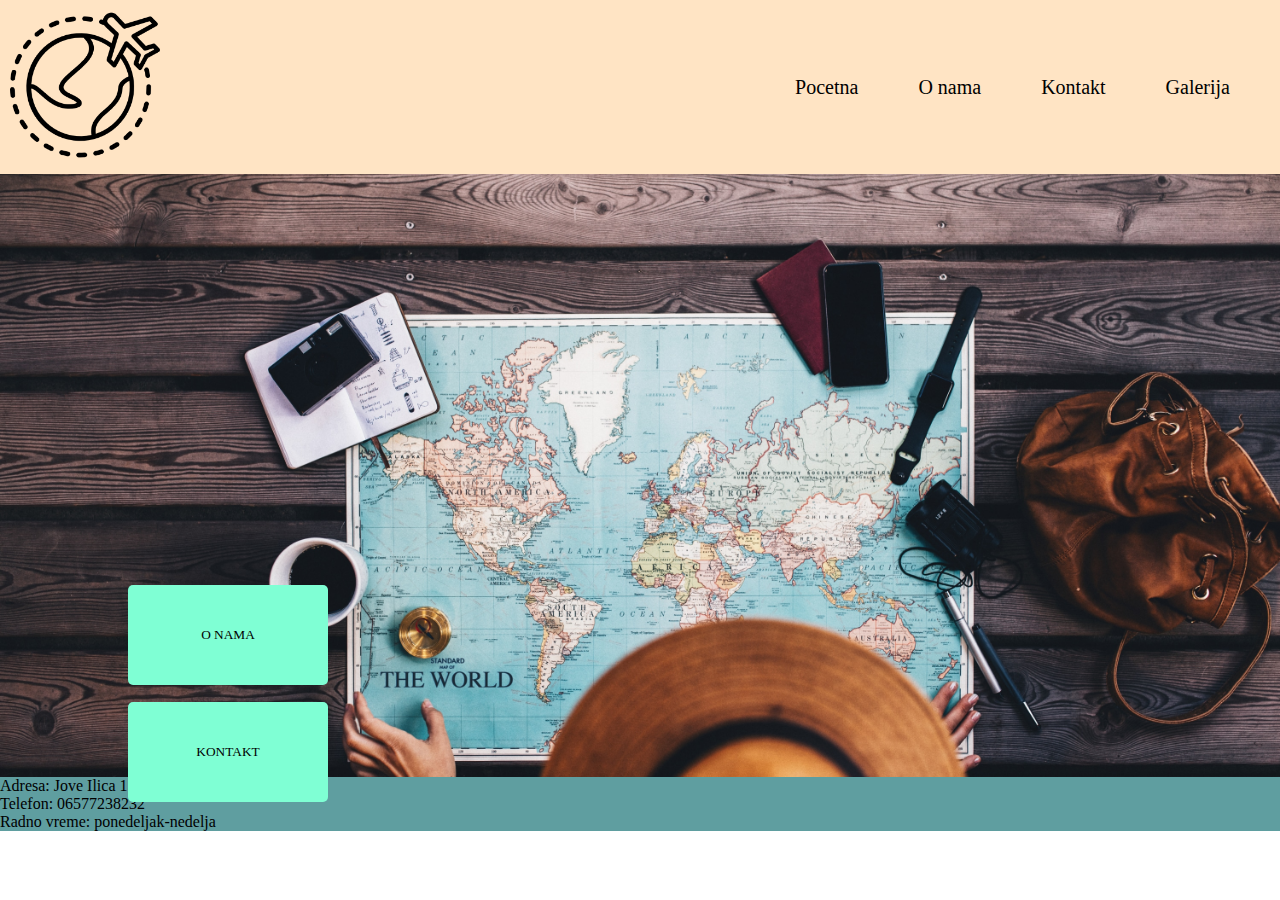
<file: index.html>
<!DOCTYPE html>
<html lang="en">
<head>
    <meta charset="UTF-8">
    <meta name="viewport" content="width=device-width, initial-scale=1.0">
    <title>PutujSaNama</title>
    <link rel="stylesheet" href="css/index.css">
</head>
<body>

    <nav>
        <div class="menu">

    <div class="logo">
        <a href="https://www.google.com/search?q=logo+png+travel&sca_esv=581867933&rlz=1C1CHZN_enRS981RS981&tbm=isch&sxsrf=AM9HkKlo5PCEzsz7pQgrgHMdvAbKjxh9zA:1699868065065&source=lnms&sa=X&sqi=2&ved=2ahUKEwjtoLuB1sCCAxUFJxAIHXOSC8YQ_AUoAXoECAIQAw&biw=1600&bih=722&dpr=1.2#imgrc=-eE0hW3xyGFp9M">
        <img src="img/world.png" alt="logo" width="150px" height="150px">
        </a>   
    </div>
        <ul>
            <li><a href="index.html">Pocetna</a></li>
            <li><a href="oNama.html">O nama</a></li>
            <li><a href="kontakt.html">Kontakt</a></li>
            <li><a href="galerija.html">Galerija</a></li>
        </ul>
        </div>
    </nav>







<div class="glavniDiv">

<button class="dugme1 dugme"><a href="oNama.html">O NAMA</a></button>
 
<button class="dugme2 dugme"><a href="kontakt.html">KONTAKT</a></button>

</div>


    <div class="pozadina">

    </div>


<footer>

   <p>Adresa: Jove Ilica 154</p> 
   <p>Telefon: 06577238232</p> 
   <p>Radno vreme: ponedeljak-nedelja</p> 
</footer>




    
</body>
</html>
</file>
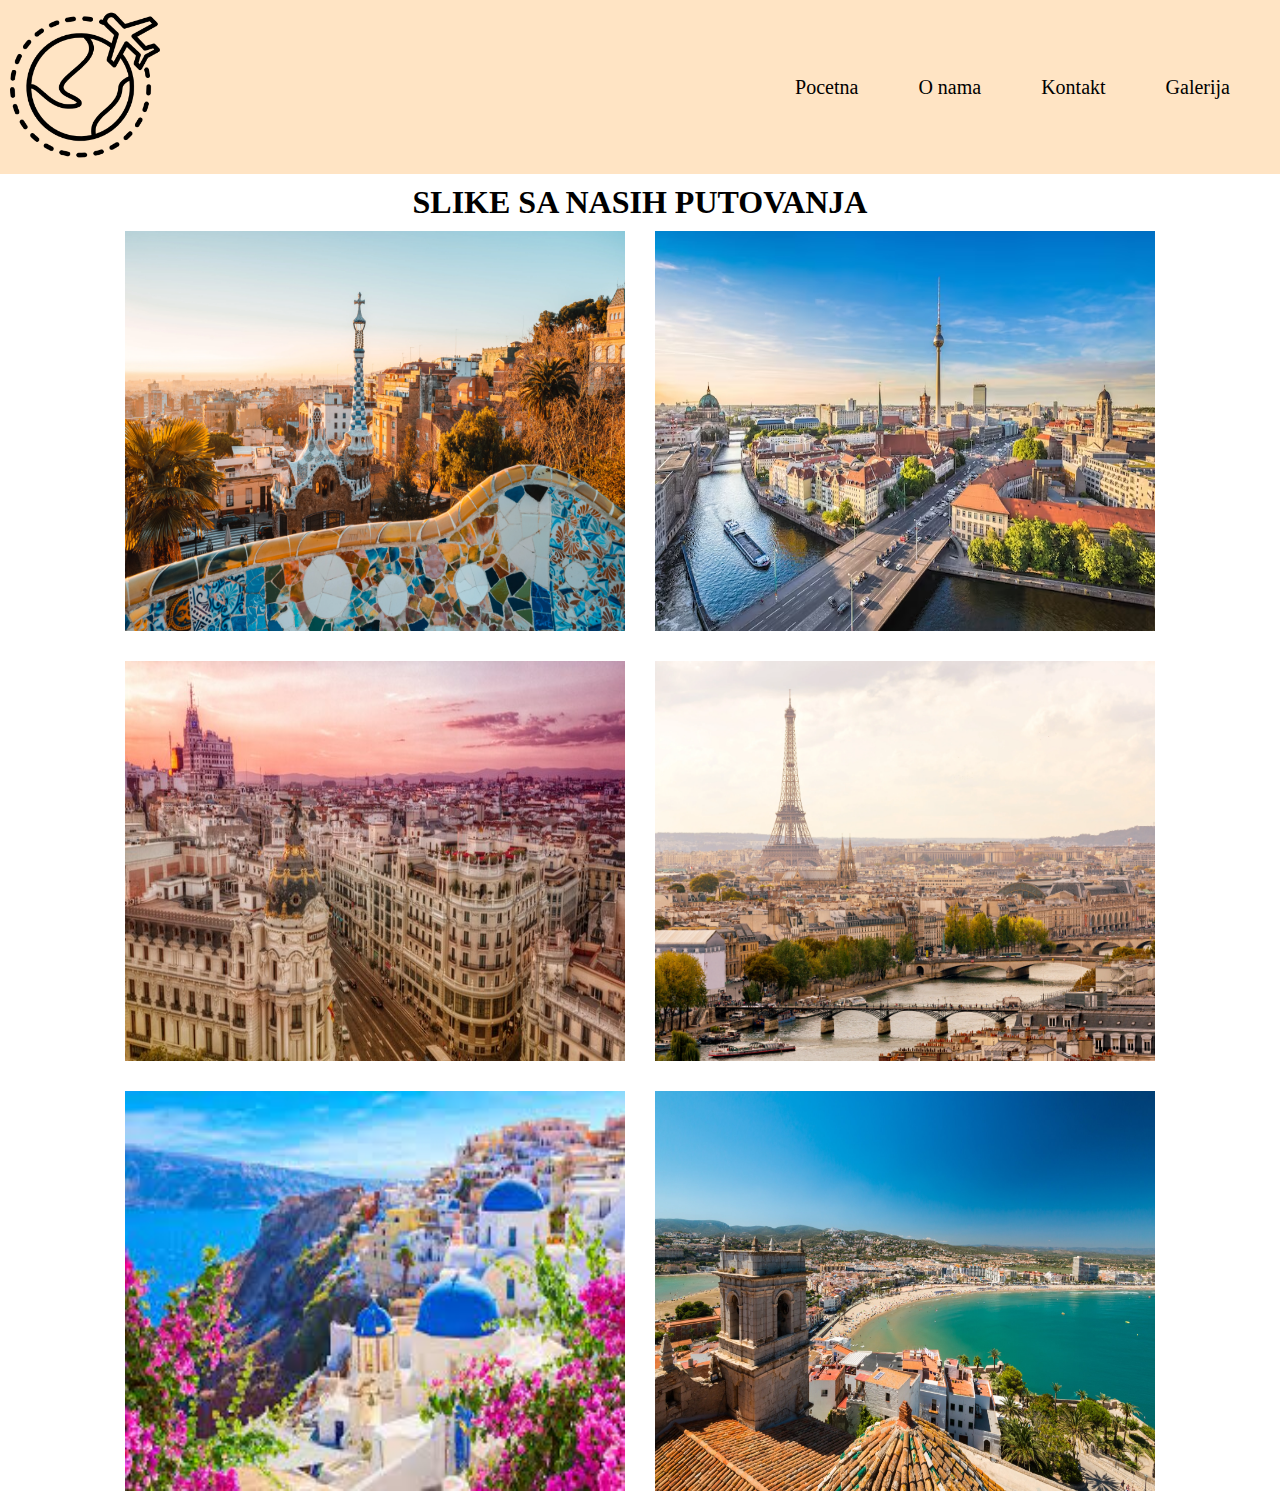
<file: galerija.html>
<!DOCTYPE html>
<html lang="en">
<head>
    <meta charset="UTF-8">
    <meta name="viewport" content="width=device-width, initial-scale=1.0">
    <title>Galerija</title>
    <link rel="stylesheet" href="/css/galerija.css">
</head>
<body>
    <nav>
        <div class="menu">

    <div class="logo">
        <a href="https://www.google.com/search?q=logo+png+travel&sca_esv=581867933&rlz=1C1CHZN_enRS981RS981&tbm=isch&sxsrf=AM9HkKlo5PCEzsz7pQgrgHMdvAbKjxh9zA:1699868065065&source=lnms&sa=X&sqi=2&ved=2ahUKEwjtoLuB1sCCAxUFJxAIHXOSC8YQ_AUoAXoECAIQAw&biw=1600&bih=722&dpr=1.2#imgrc=-eE0hW3xyGFp9M">
        <img src="img/world.png" alt="logo" width="150px" height="150px">
        </a>   
    </div>
        <ul>
            <li><a href="index.html">Pocetna</a></li>
            <li><a href="oNama.html">O nama</a></li>
            <li><a href="kontakt.html">Kontakt</a></li>
            <li><a href="galerija.html">Galerija</a></li>
        </ul>
        </div>
    </nav>

<h1 class="naslov">SLIKE SA NASIH PUTOVANJA</h1>
<div class="galerija">

    <img src="img/barselona.webp" alt="barsa">
    <img src="img/berlin.avif" alt="berlin">
    <img src="img/madrid.jpg" alt="berlin">
    <img src="img/paris.webp" alt="berlin">
    <img src="img/santorini.jpeg" alt="berlin">
    <img src="img/valencia.jpg" alt="">



</div>


    
</body>
</html>
</file>
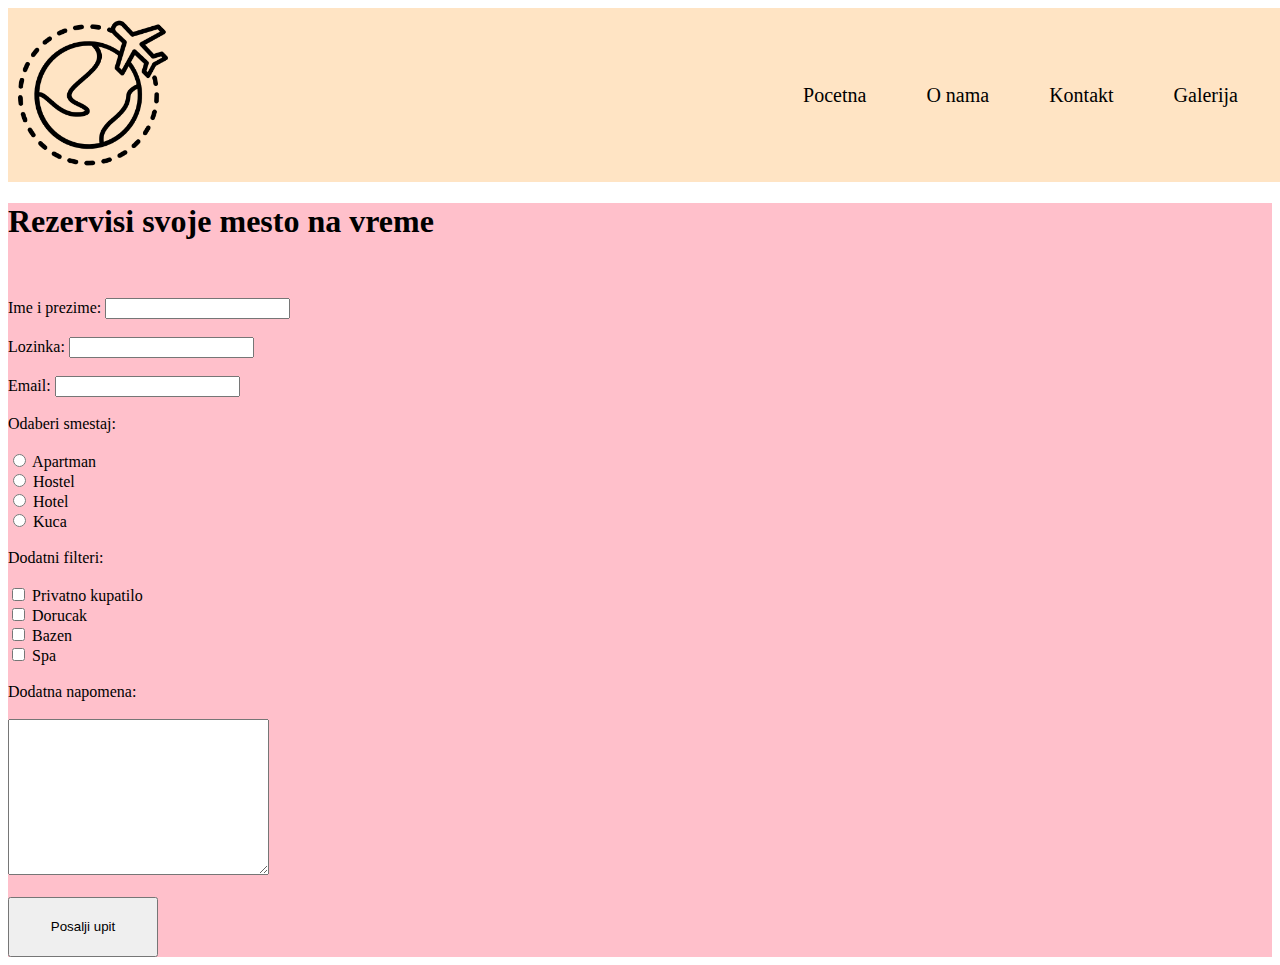
<file: kontakt.html>
<!DOCTYPE html>
<html lang="en">
<head>
    <meta charset="UTF-8">
    <meta name="viewport" content="width=device-width, initial-scale=1.0">
    <title>Kontakt</title>
    <link rel="stylesheet" href="/css/kontakt.css">
</head>
<body>

    <nav>
        <div class="menu">

    <div class="logo">
        <a href="https://www.google.com/search?q=logo+png+travel&sca_esv=581867933&rlz=1C1CHZN_enRS981RS981&tbm=isch&sxsrf=AM9HkKlo5PCEzsz7pQgrgHMdvAbKjxh9zA:1699868065065&source=lnms&sa=X&sqi=2&ved=2ahUKEwjtoLuB1sCCAxUFJxAIHXOSC8YQ_AUoAXoECAIQAw&biw=1600&bih=722&dpr=1.2#imgrc=-eE0hW3xyGFp9M">
        <img src="img/world.png" alt="logo" width="150px" height="150px">
        </a>   
    </div>
        <ul>
            <li><a href="index.html">Pocetna</a></li>
            <li><a href="oNama.html">O nama</a></li>
            <li><a href="kontakt.html">Kontakt</a></li>
            <li><a href="galerija.html">Galerija</a></li>
        </ul>
        </div>
    </nav>

<div class="rezervacija">
<h1>Rezervisi svoje mesto na vreme</h1>
<form>

    <br> <br>
        <label for="ime">Ime i prezime:</label>
        <input type="text" name="ime" maxlength="10" id="ime">
   
    <br> <br>
        <label for="password"> <span>Lozinka:</span></label>
        <input type="text" name="password" maxlength="10" id="password">
        <br> <br>
        <label for="email"> <span>Email:</span></label>
        <input type="text" name="email"  id="email">
        <br><br>

        Odaberi smestaj:
        <br> <br>
    <input type="radio" value="apartman">
    Apartman
    <br>
    <input type="radio" value="hostel">
    Hostel
    <br>
    <input type="radio" value="hotel">
    Hotel
    <br>
    <input type="radio" value="kuca">
    Kuca
    <br><br>


    Dodatni filteri:
    <br> <br>
<input type="checkbox" value="kupatilo">
Privatno kupatilo
<br>
<input type="checkbox" value="dorucak">
Dorucak
<br>
<input type="checkbox" value="bazen">
Bazen
<br>
<input type="checkbox" value="spa">
Spa
<br><br>

Dodatna napomena:
<br><br>    
    <textarea name="komentar" id="" cols="30" rows="10"></textarea>
<br><br>
<button type="submit">Posalji upit</button>




</form>


</div>   
</body>
</html>
</file>
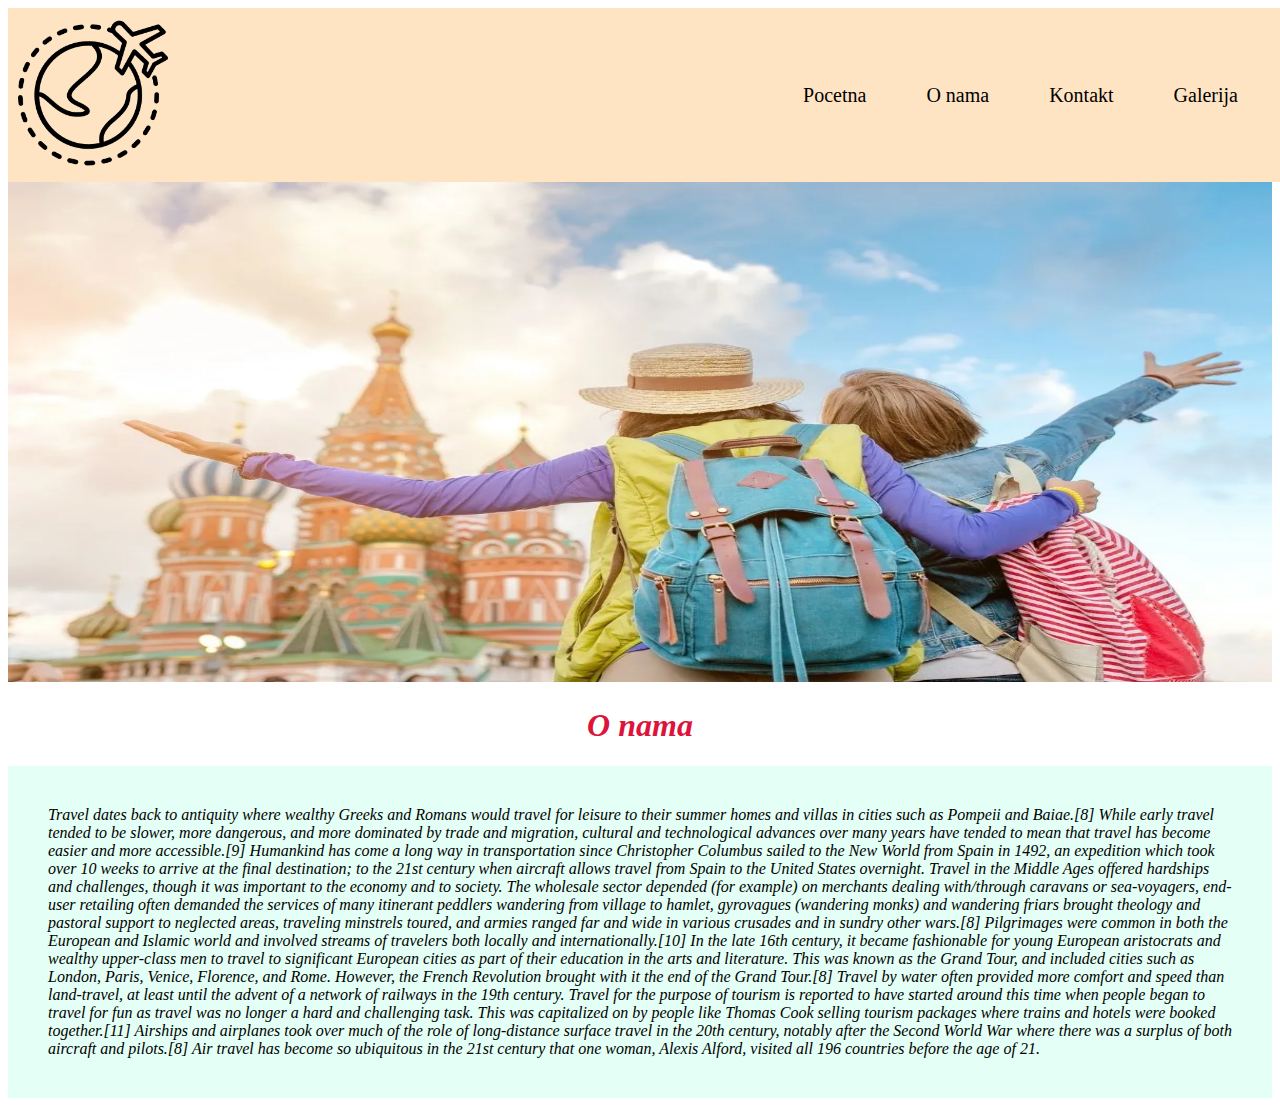
<file: oNama.html>
<!DOCTYPE html>
<html lang="en">
<head>
    <meta charset="UTF-8">
    <meta name="viewport" content="width=device-width, initial-scale=1.0">
    <title>O nama</title>
    <link rel="stylesheet" href="/css/onama.css">
</head>
<body>

    <nav>
        <div class="menu">

    <div class="logo">
        <a href="https://www.google.com/search?q=logo+png+travel&sca_esv=581867933&rlz=1C1CHZN_enRS981RS981&tbm=isch&sxsrf=AM9HkKlo5PCEzsz7pQgrgHMdvAbKjxh9zA:1699868065065&source=lnms&sa=X&sqi=2&ved=2ahUKEwjtoLuB1sCCAxUFJxAIHXOSC8YQ_AUoAXoECAIQAw&biw=1600&bih=722&dpr=1.2#imgrc=-eE0hW3xyGFp9M">
        <img src="img/world.png" alt="logo" width="150px" height="150px">
        </a>   
    </div>
        <ul>
            <li><a href="index.html">Pocetna</a></li>
            <li><a href="oNama.html">O nama</a></li>
            <li><a href="kontakt.html">Kontakt</a></li>
            <li><a href="galerija.html">Galerija</a></li>
        </ul>
        </div>
    </nav>



<div class="velikiDiv">



<img  src="img/sliaktima.webp" alt="tim">

<h1><i>O nama</i></h1>
<p class="tekst"> <i>Travel dates back to antiquity where wealthy Greeks and Romans would travel for leisure to their summer homes and villas in cities such as Pompeii and Baiae.[8] While early travel tended to be slower, more dangerous, and more dominated by trade and migration, cultural and technological advances over many years have tended to mean that travel has become easier and more accessible.[9] Humankind has come a long way in transportation since Christopher Columbus sailed to the New World from Spain in 1492, an expedition which took over 10 weeks to arrive at the final destination; to the 21st century when aircraft allows travel from Spain to the United States overnight.

    Travel in the Middle Ages offered hardships and challenges, though it was important to the economy and to society. The wholesale sector depended (for example) on merchants dealing with/through caravans or sea-voyagers, end-user retailing often demanded the services of many itinerant peddlers wandering from village to hamlet, gyrovagues (wandering monks) and wandering friars brought theology and pastoral support to neglected areas, traveling minstrels toured, and armies ranged far and wide in various crusades and in sundry other wars.[8] Pilgrimages were common in both the European and Islamic world and involved streams of travelers both locally and internationally.[10]
    
    In the late 16th century, it became fashionable for young European aristocrats and wealthy upper-class men to travel to significant European cities as part of their education in the arts and literature. This was known as the Grand Tour, and included cities such as London, Paris, Venice, Florence, and Rome. However, the French Revolution brought with it the end of the Grand Tour.[8]
    
    Travel by water often provided more comfort and speed than land-travel, at least until the advent of a network of railways in the 19th century. Travel for the purpose of tourism is reported to have started around this time when people began to travel for fun as travel was no longer a hard and challenging task. This was capitalized on by people like Thomas Cook selling tourism packages where trains and hotels were booked together.[11] Airships and airplanes took over much of the role of long-distance surface travel in the 20th century, notably after the Second World War where there was a surplus of both aircraft and pilots.[8] Air travel has become so ubiquitous in the 21st century that one woman, Alexis Alford, visited all 196 countries before the age of 21.</i></p>



 </div>
    
</body>
</html>
</file>
<file: css/index.css>
*{
font-family: 'Times New Roman', Times, serif;
margin:0;
padding:0;
}
nav{
background-color: bisque;
width: 100%;
padding:10px;
}
nav .menu{
    max-width: 1250px;
    display: flex;
    align-items: center;
    justify-content: space-between;
}
.menu ul{
    display: inline-flex;
}
.menu ul li{
    list-style: none;
    margin: 10px;

}
.menu ul li a{
text-decoration: none;
color: black;
font-size: 20px;
padding: 20px;
}
.menu ul li a:hover{
color: aquamarine;
}
.pozadina{
background-image: url("../img/travel-world-map.jpg");
height: 67vh;
background-repeat: no-repeat;
background-size: cover;
background-position: center;
}
.dugme1{
    position: absolute;
    top: 65%;
    left: 10%;
}
.dugme2{
    position: absolute;
    top: 78%;
    left: 10%;
}
.dugme{
    width: 200px;
    height: 100px;
    border-radius: 5px;
    border: none;
    background-color:aquamarine;
}
.dugme a{
text-decoration: none;
color: black;
}
.dugme:hover{
    background-color: chartreuse;
}
footer{
    background-color: cadetblue;
}
</file>
<file: css/galerija.css>
*{
    font-family: 'Times New Roman', Times, serif;
    margin:0;
    padding:0;
    }
    nav{
    background-color: bisque;
    width: 100%;
    padding:10px;
    }
    nav .menu{
        max-width: 1250px;
        display: flex;
        align-items: center;
        justify-content: space-between;
    }
    .menu ul{
        display: inline-flex;
    }
    .menu ul li{
        list-style: none;
        margin: 10px;
    
    }
    .menu ul li a{
    text-decoration: none;
    color: black;
    font-size: 20px;
    padding: 20px;
    }
    .menu ul li a:hover{
    color: aquamarine;
    }
    .naslov{
        text-align:center;
        margin: 10px;
    }
    .galerija img{
width: 500px;
height: 400px;

    }
    .galerija{
   display: flex;
   flex-wrap: wrap;
   gap:30px;
   justify-content:center;

    }
</file>
<file: css/kontakt.css>
.rezervacija{
    background-color: pink;
    
}

button{
    width: 150px;
    height: 60px;
}

button:hover{
    color: brown;
    background-color: cornflowerblue;
}
{
    font-family: 'Times New Roman', Times, serif;
    margin:0;
    padding:0;
    }
    nav{
    background-color: bisque;
    width: 100%;
    padding:10px;
    }
    nav .menu{
        max-width: 1250px;
        display: flex;
        align-items: center;
        justify-content: space-between;
    }
    .menu ul{
        display: inline-flex;
    }
    .menu ul li{
        list-style: none;
        margin: 10px;
    
    }
    .menu ul li a{
    text-decoration: none;
    color: black;
    font-size: 20px;
    padding: 20px;
    }
    .menu ul li a:hover{
    color: aquamarine;
    }
</file>
<file: css/onama.css>
{
    font-family: 'Times New Roman', Times, serif;
    margin:0;
    padding:0;
    }
    nav{
    background-color: bisque;
    width: 100%;
    padding:10px;
    }
    nav .menu{
        max-width: 1250px;
        display: flex;
        align-items: center;
        justify-content: space-between;
    }
    .menu ul{
        display: inline-flex;
    }
    .menu ul li{
        list-style: none;
        margin: 10px;
    
    }
    .menu ul li a{
    text-decoration: none;
    color: black;
    font-size: 20px;
    padding: 20px;
    }
    .menu ul li a:hover{
    color: aquamarine;
    }
    
.velikiDiv img{

height: 500px;
width: 100%;

}

h1{
    text-align: center;
    color: crimson;

}



.tekst{
   background-color: rgba(127, 255, 212, 0.213);
   padding: 40px;
}

.tekst:hover{
    background-color: rgba(127, 255, 212, 0.384);
}


@keyframes animacija{
    0%{transform: scale(1,1);}
    100%{transform: scale(1.3,1.3);}
}


@keyframes animacija2{
    0%{color: black;}
    50%{color: darkred;}
    100%{color: rgb(17, 130, 38);}
}

.tekst{
    animation-name: animacija2;
    animation-duration: 5s;
    animation-fill-mode: forwards;
}



h1:hover{
    animation-name: animacija;
    animation-duration: 4s;
}
</file>
